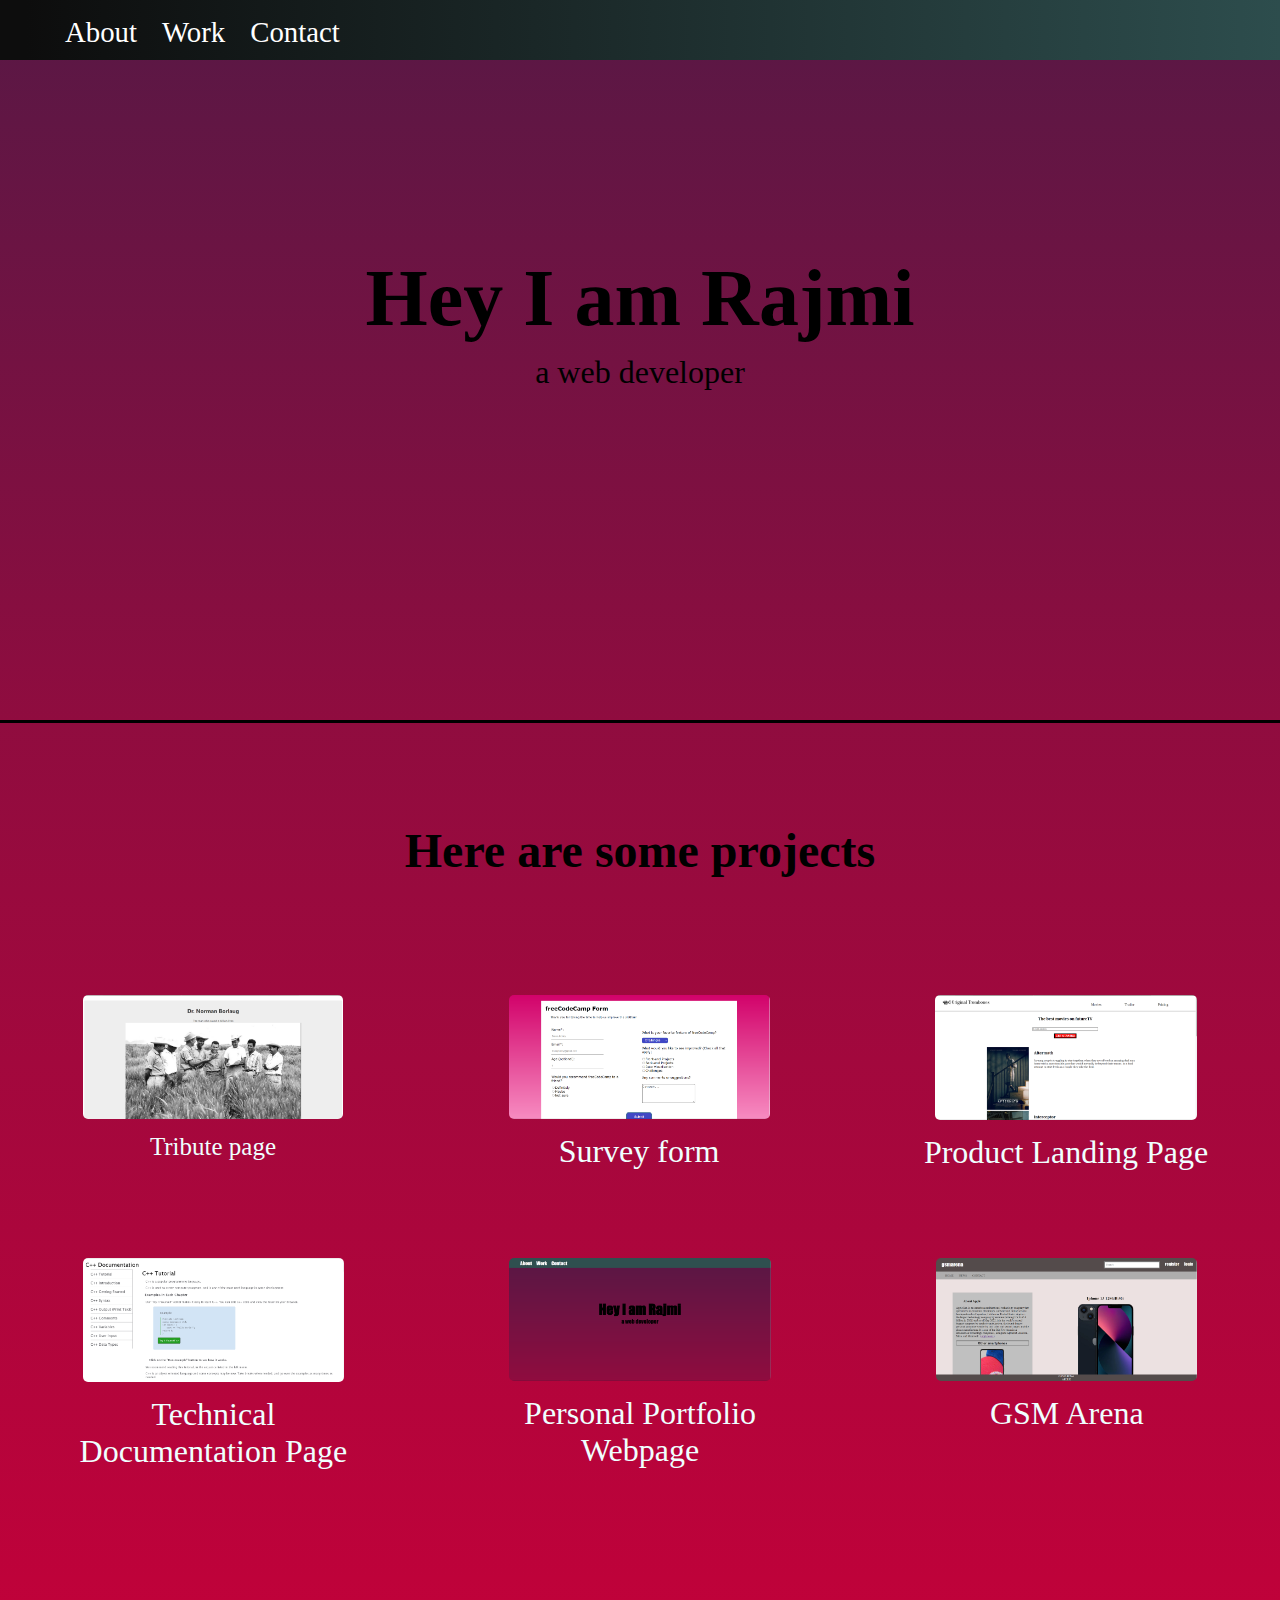
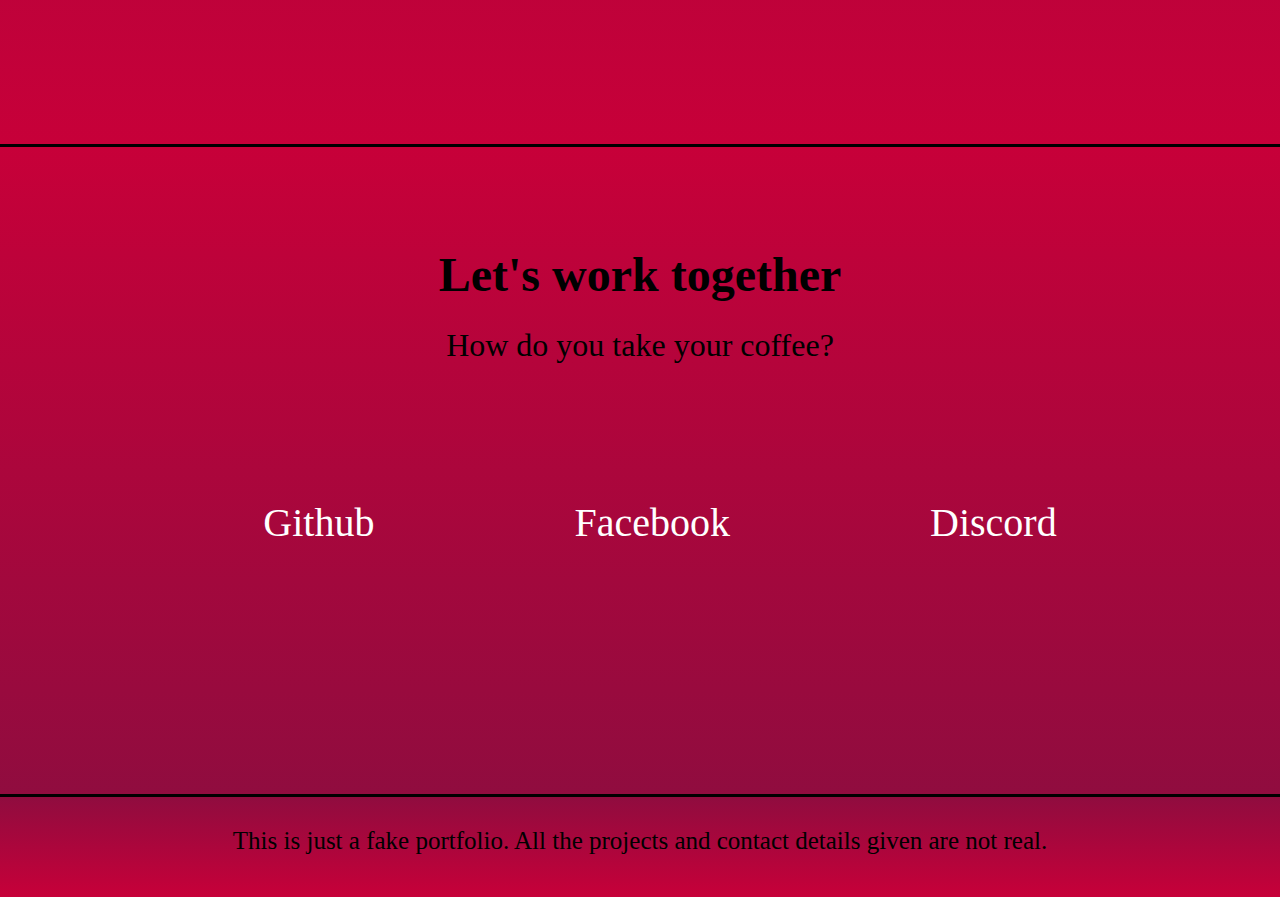
<file: index.html>
<!DOCTYPE html>
<html>
    <head>

        <link rel="stylesheet" href="styles.css">
        
    </head>
    <body>
        
        <nav id="navbar">
          <ul>
            <li><a href="#welcome-section">About</a></li>
            <li><a href="#projects" >Work</a></li>
            <li><a href="#profile-links" >Contact</a></li>
          </ul>
        </nav>
        <div id="welcome-section">
            <h1>Hey I am Rajmi</h1>
            <p>a web developer</p>
        </div>

        <div id="projects">
            <h2 class="project-title">Here are some projects</h2>

            <div id="project-pages">
                <a href="/nyarigyak/freecode1/tribute.html" target="_blank" id="laps">
                    <img src="ph1.png">
                    <p id="txt" class="project-tile">Tribute page</p>
                </a>

                <a href="/nyarigyak/freecode2/survey.html" target="_blank" id="laps">
                    <img src="ph2.2.png">
                    <p id="txt">Survey form</p>
                </a>
                <a href="/nyarigyak/freecode3/product.html" target="_blank" id="laps">
                    <img src="ph3.png">
                    <p id="txt">Product Landing Page</p>
                </a>
                
            </div>
            <div id="project-pages">
                <a href="/nyarigyak/freecode4/technical.html" target="_blank" id="laps">
                    <img src="ph4.png">
                    <p id="txt">Technical Documentation Page</p>
                </a>

                <a href="/nyarigyak/index.html" target="_blank" id="laps">
                    <img src="ph5.2.png">
                    <p id="txt">Personal Portfolio Webpage</p>
                </a>
                <a href="/nyarigyak/index/index.html" target="_blank" id="laps">
                    <img src="ph6.png">
                    <p id="txt">GSM Arena</p>
                </a>
                
            </div>
            
            
        </div>

        <div id="profile-links">
            <h2>Let's work together</h2>
            <p>How do you take your coffee?</p>
            
            <div class="mid">
                <ul>
                    <li>
                        <a href="https://github.com/" id="profile-link" target="_blank"><p id="hov">Github</p></a>
                       
                    </li>
                    <li>
                        <a href="https://www.facebook.com/" id="profile-link" target="_blank"><p id="hov">Facebook</p></a>
                    </li>
                    <li>
                        <a href="https://discord.com/" id="profile-link" target="_blank"><p id="hov">Discord</p></a>
                    </li>
                </ul>
            </div>
           
        </div>
        <footer id="footer"> <p id="foo">  This is just a fake portfolio. All the projects and contact details given are not real.</p>
        </footer>
        
    </body>

</html>
</file>
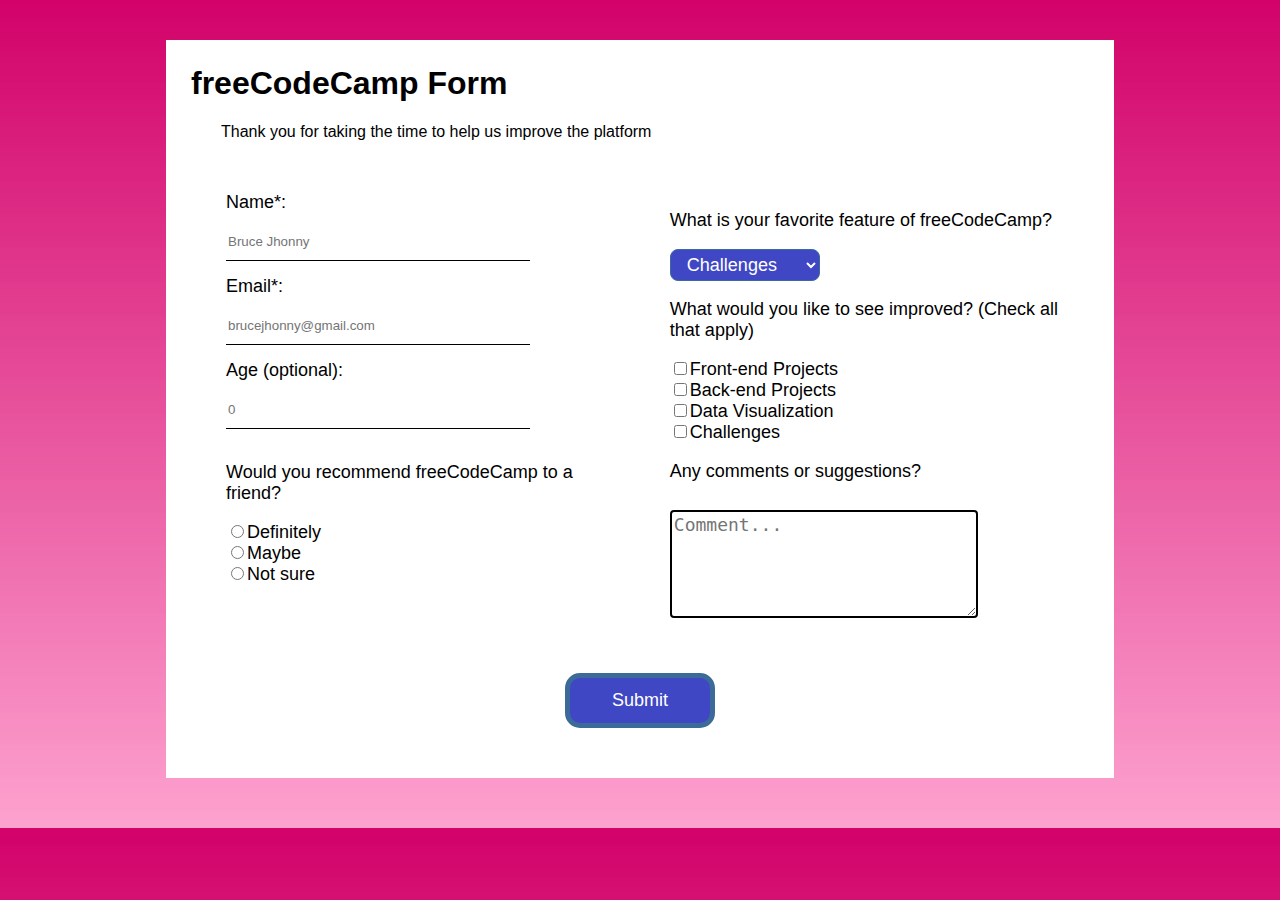
<file: freecode2/survey.html>
<!DOCTYPE html>
<html>
    <head>

        <link rel="stylesheet" href="survey.css">
    </head>

    <body>
        <main>
            
            <form id="survey-form">
                
                <h1 id="title">freeCodeCamp Form</h1>
                <p id="description">Thank you for taking the time to help us improve the platform</p>
                <div id="display">
                <div id="form-display">
                <label id="name-label">Name*:</label> <br>
                <input type="text" id="name" required placeholder="Bruce Jhonny"> <br>
                <label id="email-label">Email*:</label> <br>
                <input type="email" id="email" required placeholder="brucejhonny@gmail.com"> <br>
                <label id="number-label" >Age (optional):</label> <br>
                <input type="number" id="number" min="10" max="99" placeholder="0">
                <p>Would you recommend freeCodeCamp to a friend?</p>
                <input type="radio" value="definitely" name="names">Definitely<br>
                <input type="radio" value="maybe" name="names">Maybe<br>
                <input type="radio" value="notsure" name="names">Not sure<br>
                </div>
                <div id="form-display">
                <p>What is your favorite feature of freeCodeCamp?</p>
                <select id="dropdown">
                    <option value="challenges">Challenges</option>
                    <option value="projects">Projects</option>
                    <option value="community">Community</option>
                    <option value="opensource">Open Source</option>
                </select>
              
                
                    <p>What would you like to see improved? (Check all that apply)</p>
                    <input type="checkbox" value="frontend">Front-end Projects<br>
                    <input type="checkbox" value="backend">Back-end Projects<br>
                    <input type="checkbox" value="datav">Data Visualization<br>
                    <input type="checkbox" value="challenges">Challenges<br>
                    <p>Any comments or suggestions?</p>
                    <textarea placeholder="Comment..." id="textarea"></textarea><br>
                </div>
                </div>
                <div id="butt">
                    <button id="submit">Submit</button>
                </div>
            </form>

        </main>
    </body>

</html>
</file>
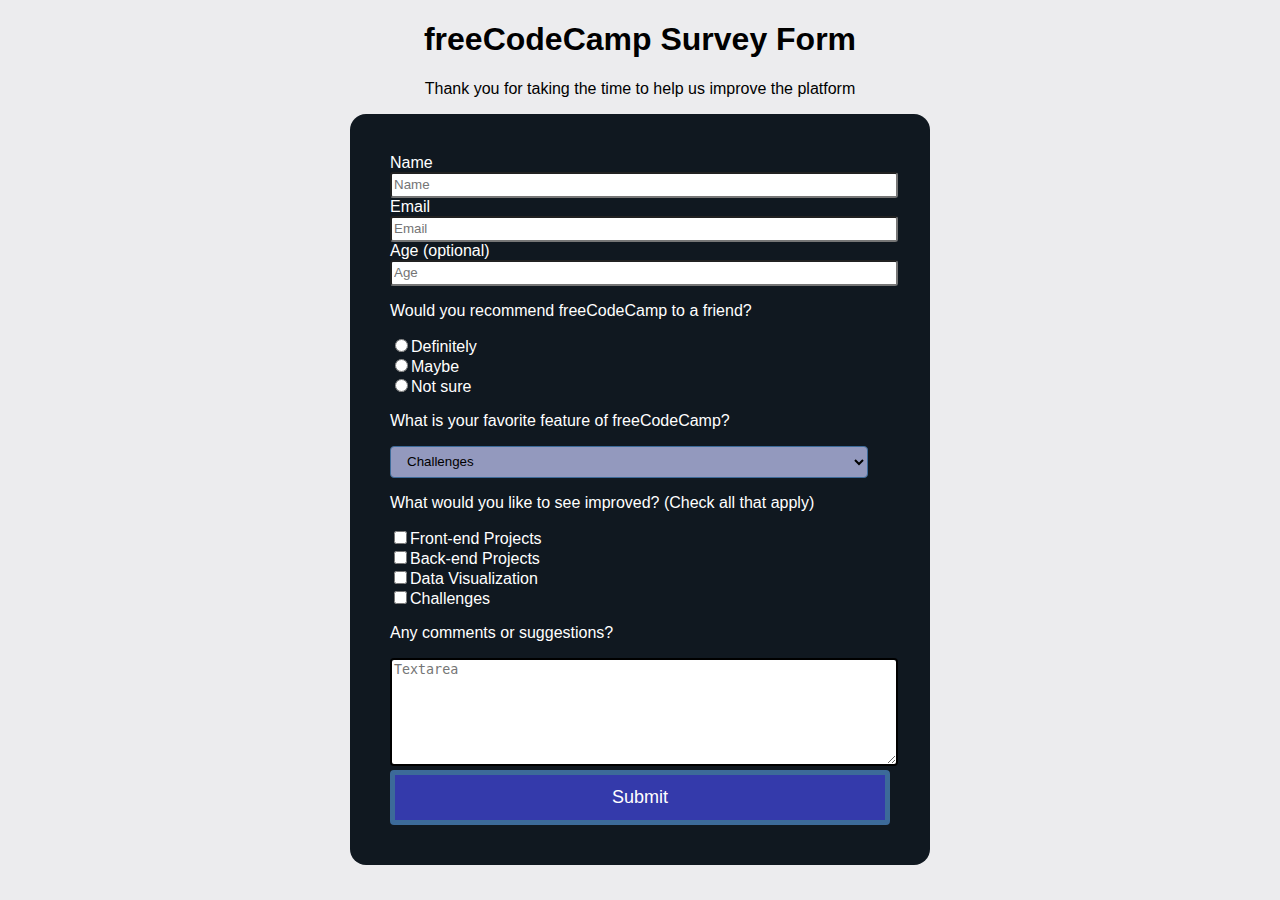
<file: freecode2_1/survey.html>
<!DOCTYPE html>
<html>
    <head>

        <link rel="stylesheet" href="survey.css">
    </head>

    <body>
            <main>
                
        <h1 id="title">freeCodeCamp Survey Form</h1>

        <p id="description">Thank you for taking the time to help us improve the platform</p>
        
        <form id="survey-form">
            <label id="name-label">Name</label><br>
            <input type="text" id="name" required placeholder="Name"> <br>
            <label id="email-label">Email</label><br>
            <input type="email" id="email" required placeholder="Email"><br>
            <label id="number-label">Age (optional)</label><br>
            <input type="number" id="number" min="10" max="99" placeholder="Age"><br>
            <p>Would you recommend freeCodeCamp to a friend?</p>
            <input type="radio" value="definitely" name="names">Definitely<br>
            <input type="radio" value="maybe" name="names">Maybe<br>
            <input type="radio" value="notsure" name="names">Not sure<br>
            <p>What is your favorite feature of freeCodeCamp?</p>
            <select id="dropdown">
                <option value="challenges">Challenges</option>
                 <option value="projects">Projects</option>
                <option value="community">Community</option>
                <option value="opensource">Open Source</option>
            </select>
            <p>What would you like to see improved? (Check all that apply)</p>
            <input type="checkbox" value="frontend">Front-end Projects<br>
            <input type="checkbox" value="backend">Back-end Projects<br>
            <input type="checkbox" value="datav">Data Visualization<br>
            <input type="checkbox" value="challenges">Challenges<br>
            <p>Any comments or suggestions?</p>
            <textarea placeholder="Textarea" id="textarea"></textarea><br>
            <button id="submit">Submit</button>
        </form>

        </main>
    </body>

</html>
</file>
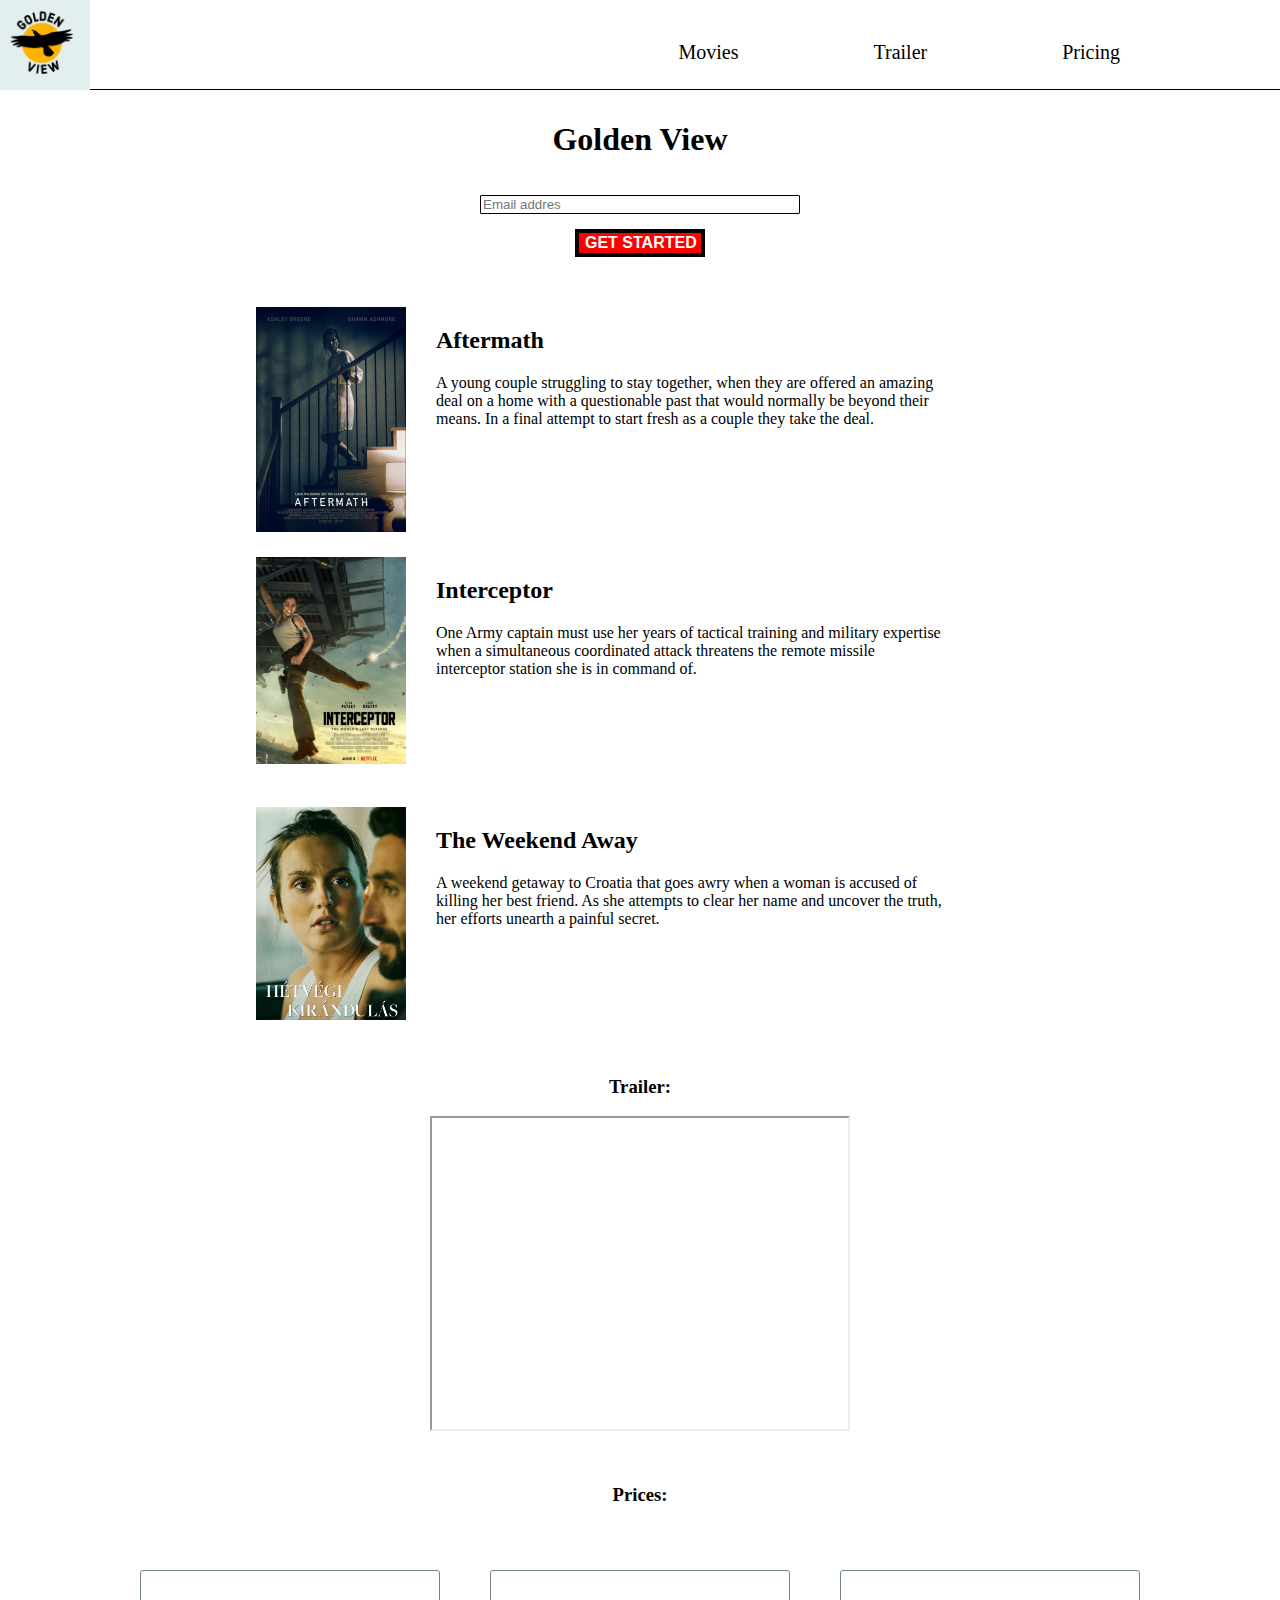
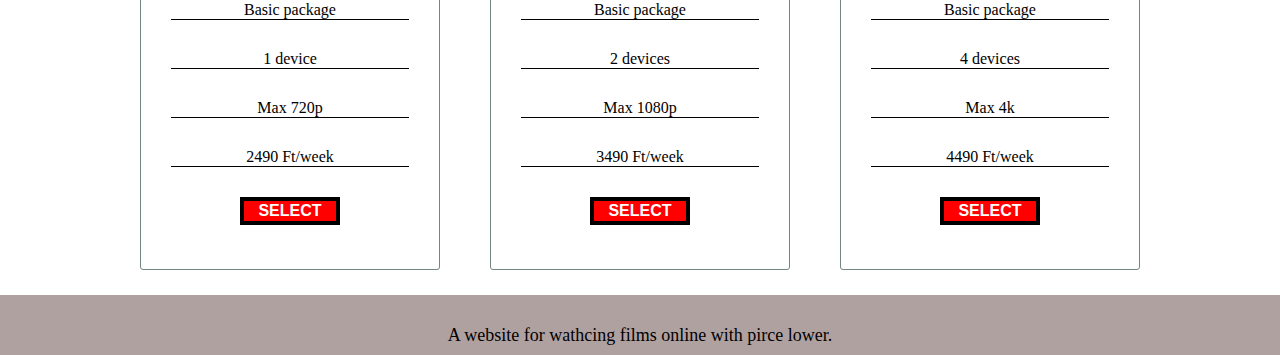
<file: freecode3/product.html>
<!DOCTYPE html>
<html>
    <head>

        <link rel="stylesheet" href="product.css">
    </head>

    <body>
        <header id="header">
            <div>
                <img src="media_127a4cd0c28c2753638768caf8967503d38d01e4c.jpg" id="header-img">
            </div>
            <nav id="nav-bar">
                
                <ul>
                    <li><a href="#form"  class="nav-link">Movies</a></li>
                    <li ><a href="#video" class="nav-link">Trailer</a></li>
                    <li > <a href="#price"class="nav-link">Pricing</a></li>
                </ul>
            </nav>
        </header>
        <section id="h">
        <h1>Golden View</h1>
        <form id="form" action="https://www.freecodecamp.com/email-submit">
            <input type="email" placeholder="Email addres" name="email" id="email" required >
            <input type="submit" value="GET STARTED" class="submit" id="submit">
        </form>
    </section>
    <div id="mains">
        <div id="film">
            <div> 
                <img src="afterman.jpg" id="film-photo">
            </div>
            <div id="description">
                <h2>Aftermath</h2>
                A young couple struggling to stay together, when they are offered an amazing deal on
                 a home with a questionable past that would normally be beyond their means. In a final 
                 attempt to start fresh as a couple they take the deal.
            </div>
        </div>

        <div id="film">
            <div> 
                <img src="interceptor.jpg" id="film-photo">
            </div>
            <div id="description">
                <h2>Interceptor</h2>
                One Army captain must use her years of tactical training and military expertise when a 
                simultaneous coordinated attack threatens the remote missile interceptor station she is 
                in command of.
            </div>
        </div>

        <div id="film">
            <div> 
                <img src="the-weekend-away.jpg" id="film-photo">
            </div>
            <div id="description">
                <h2>The Weekend Away</h2>
                A weekend getaway to Croatia that goes awry when a woman is accused of killing her best 
                friend. As she attempts to clear her name and uncover the truth, her efforts unearth a 
                painful secret.
            </div>
        </div>
        <section id="h"><h3 style="top:-100px">Trailer:</h3></section>
        <div id="vid">
            <iframe width="420" height="315" id="video"
            src="https://www.youtube.com/embed/TnkdoEZhTbc" class="yt">
            </iframe>
        </div>
    
    </div>
    <section id="h"><h3>Prices:</h3></section>
    <div id="price">
        <div id="prices">
            <p>Basic package</p>
            <p>1 device</p>
            <p>Max 720p</p>
            <p>2490 Ft/week</p>
            <button>SELECT</button>
        </div>
        <div id="prices">
            <p>Basic package</p>
            <p>2 devices</p>
            <p>Max 1080p</p>
            <p>3490 Ft/week</p>
            <button>SELECT</button>
        </div>
        <div id="prices">
            <p>Basic package</p>
            <p>4 devices</p>
            <p>Max 4k</p>
            <p>4490 Ft/week</p>
            <button>SELECT</button>
        </div>
    </div>
    <div id="foter">
        <footer id="footer">
           A website for wathcing films online with pirce lower.
        </footer>
    </div>
    </body>

</html>
</file>
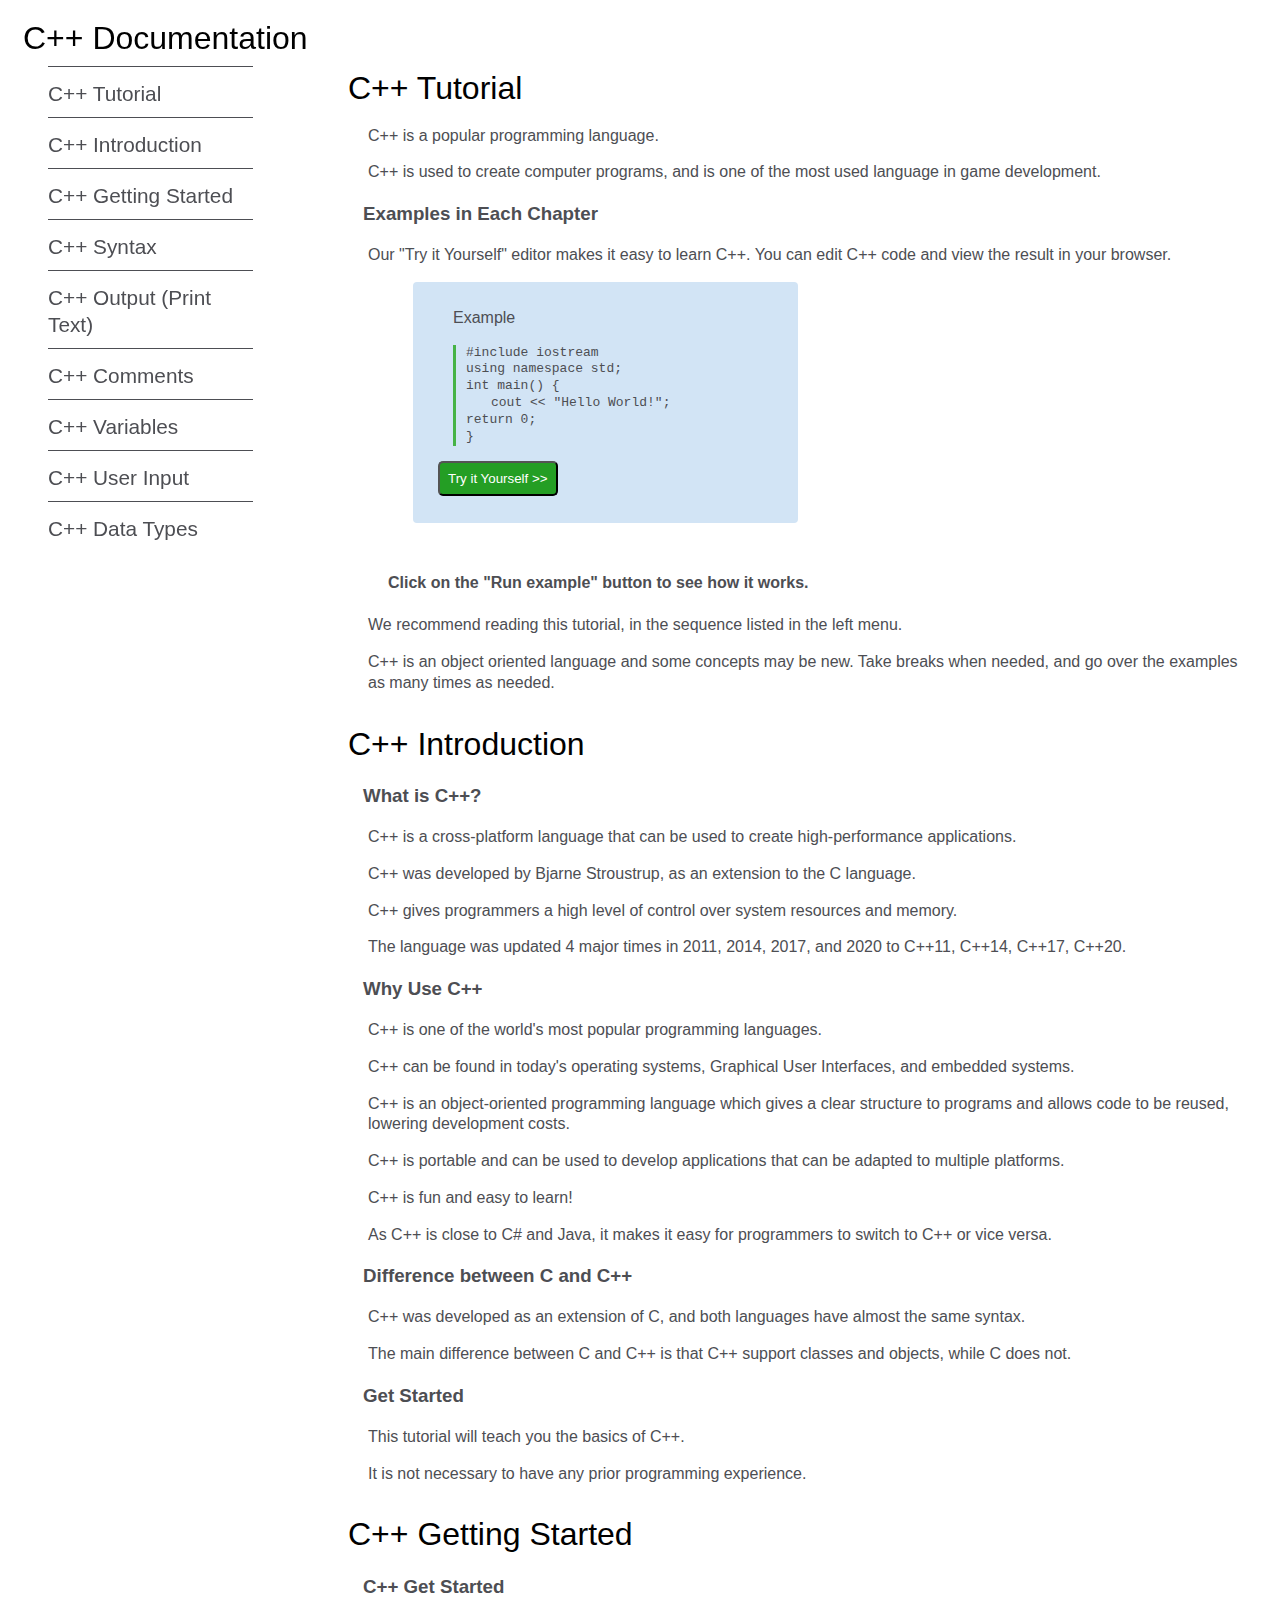
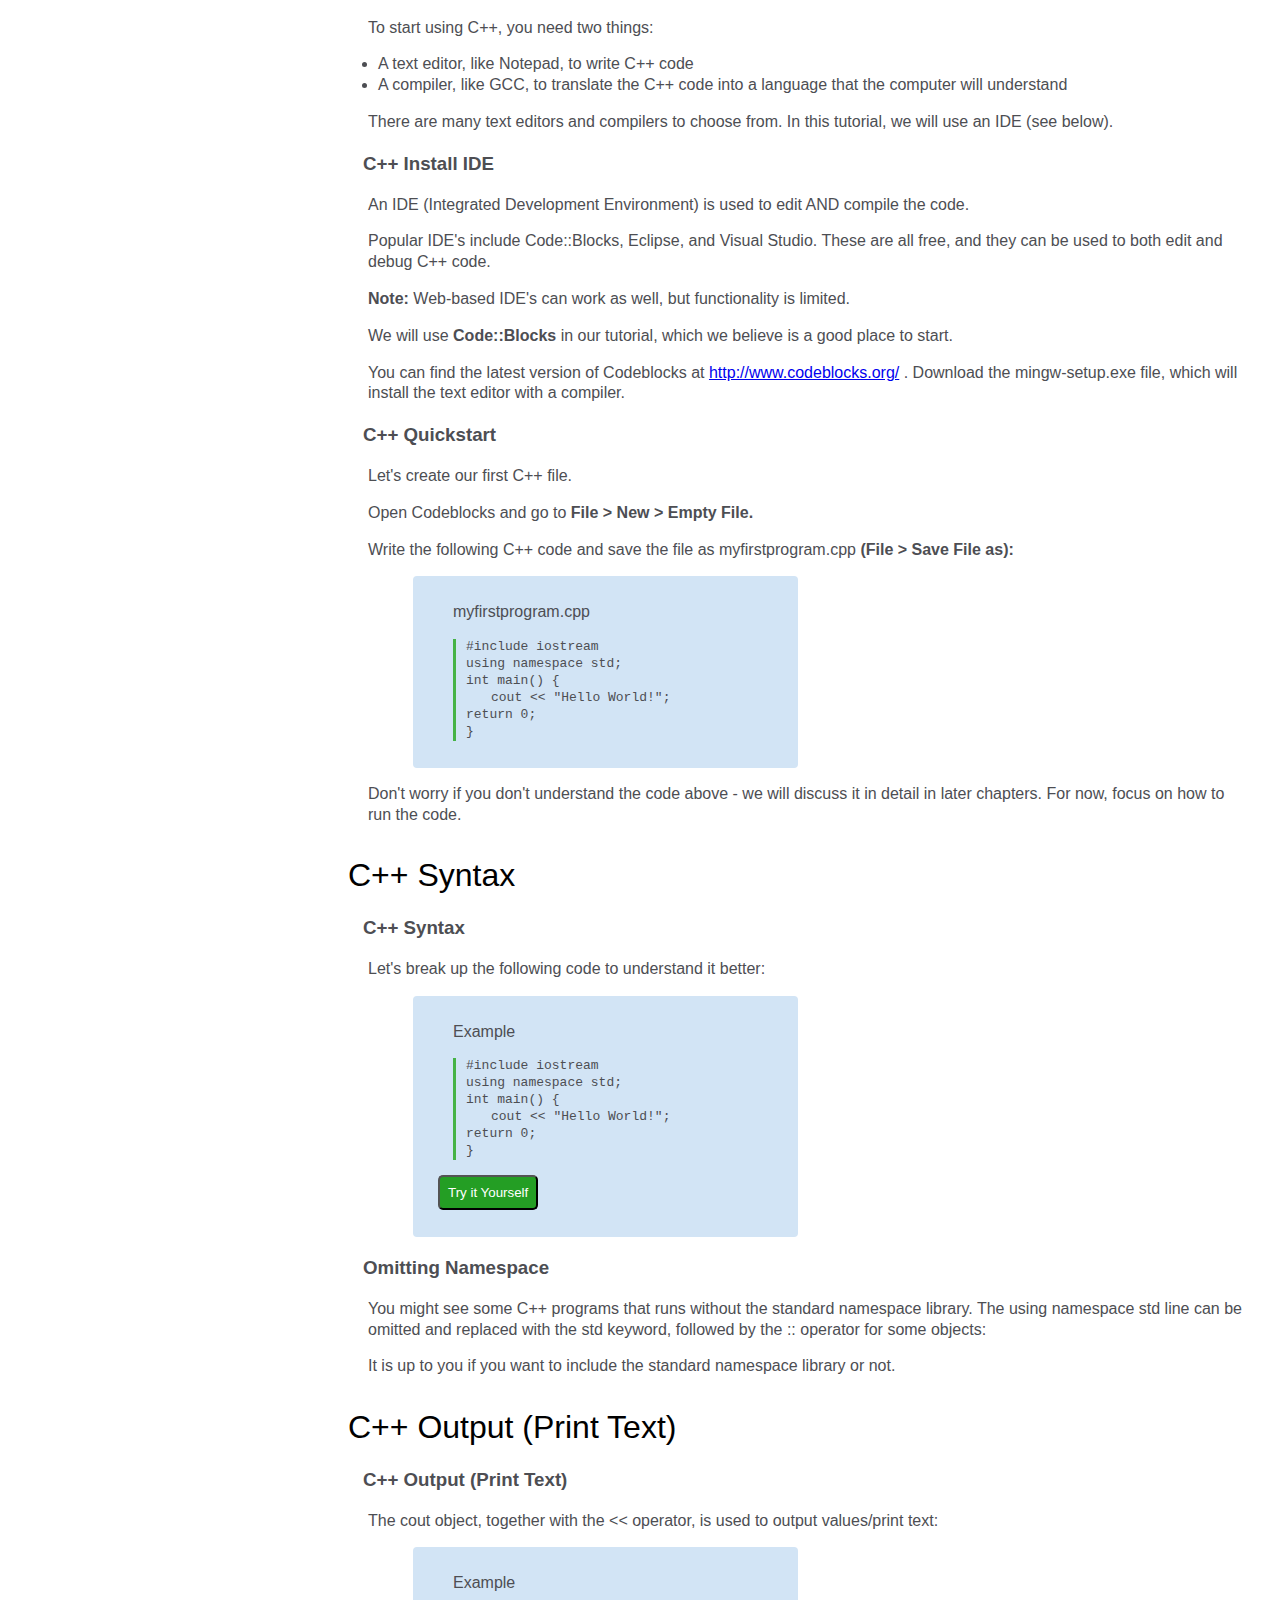
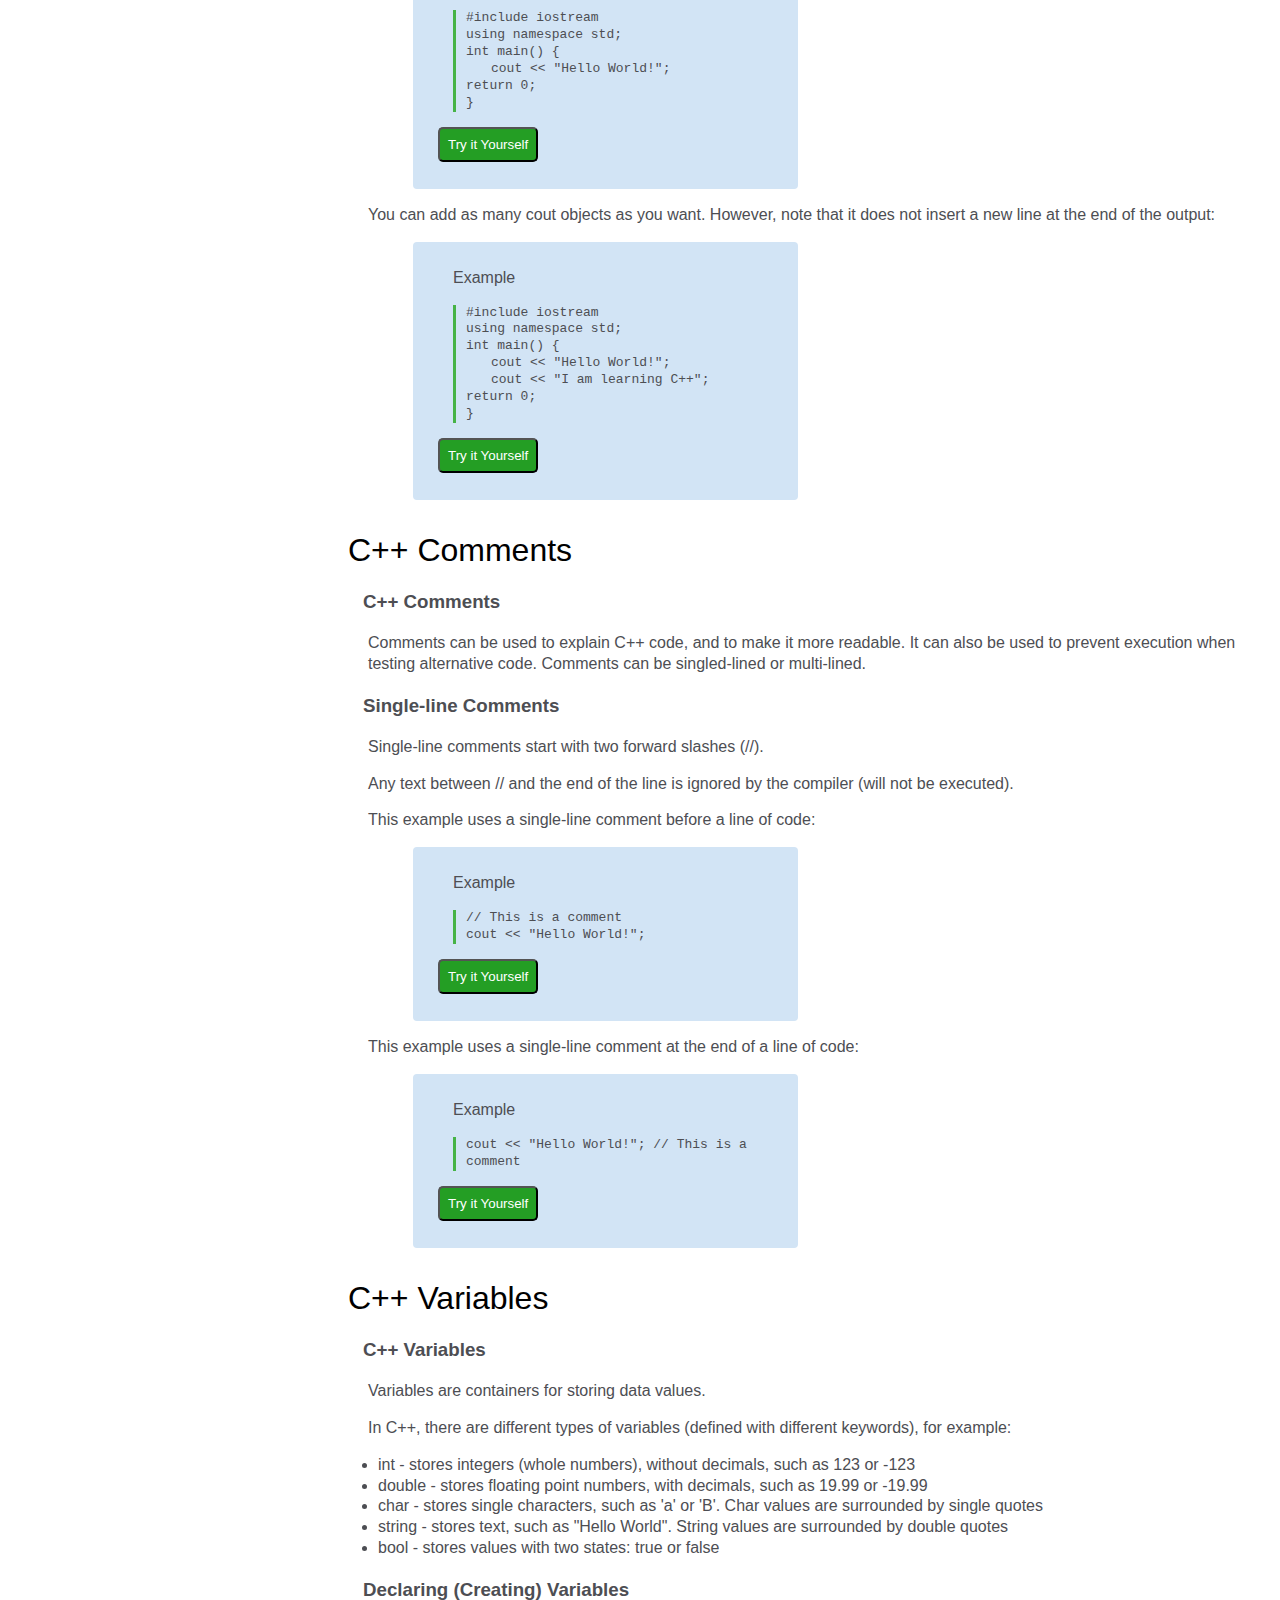
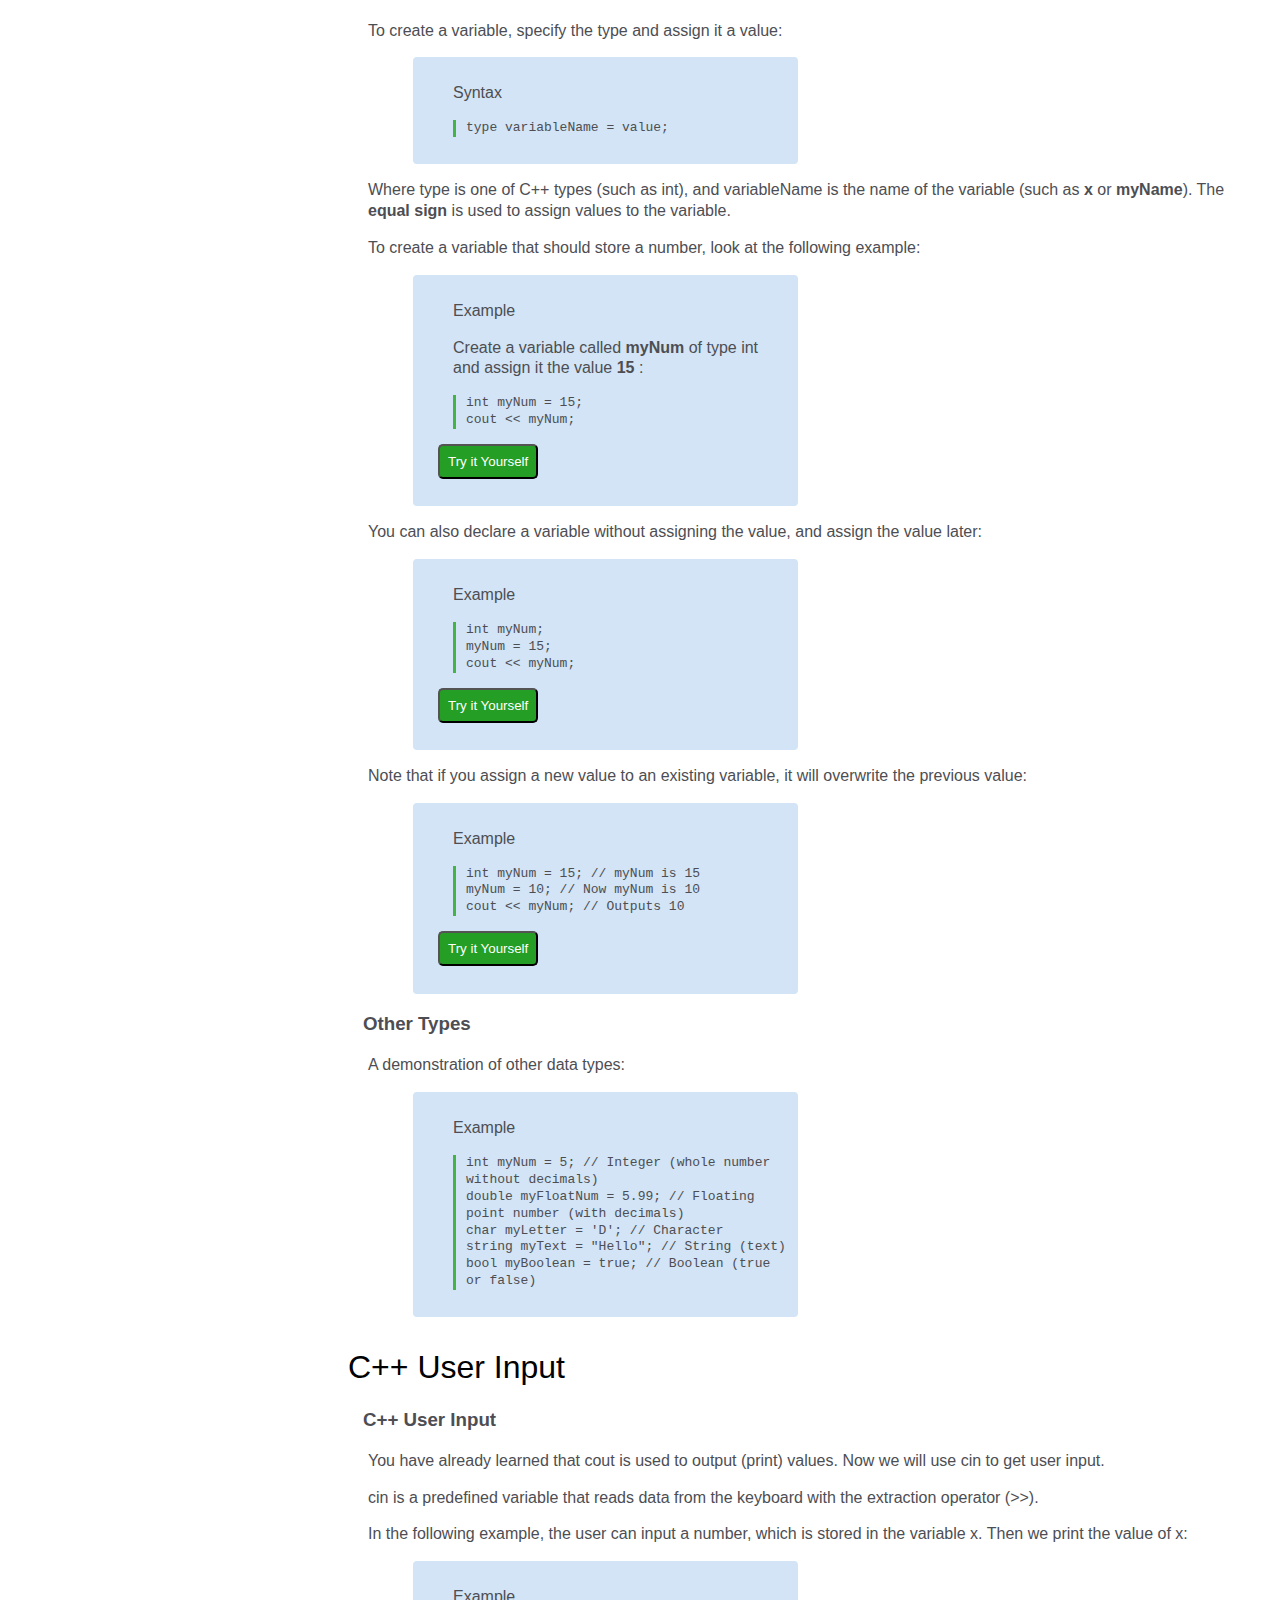
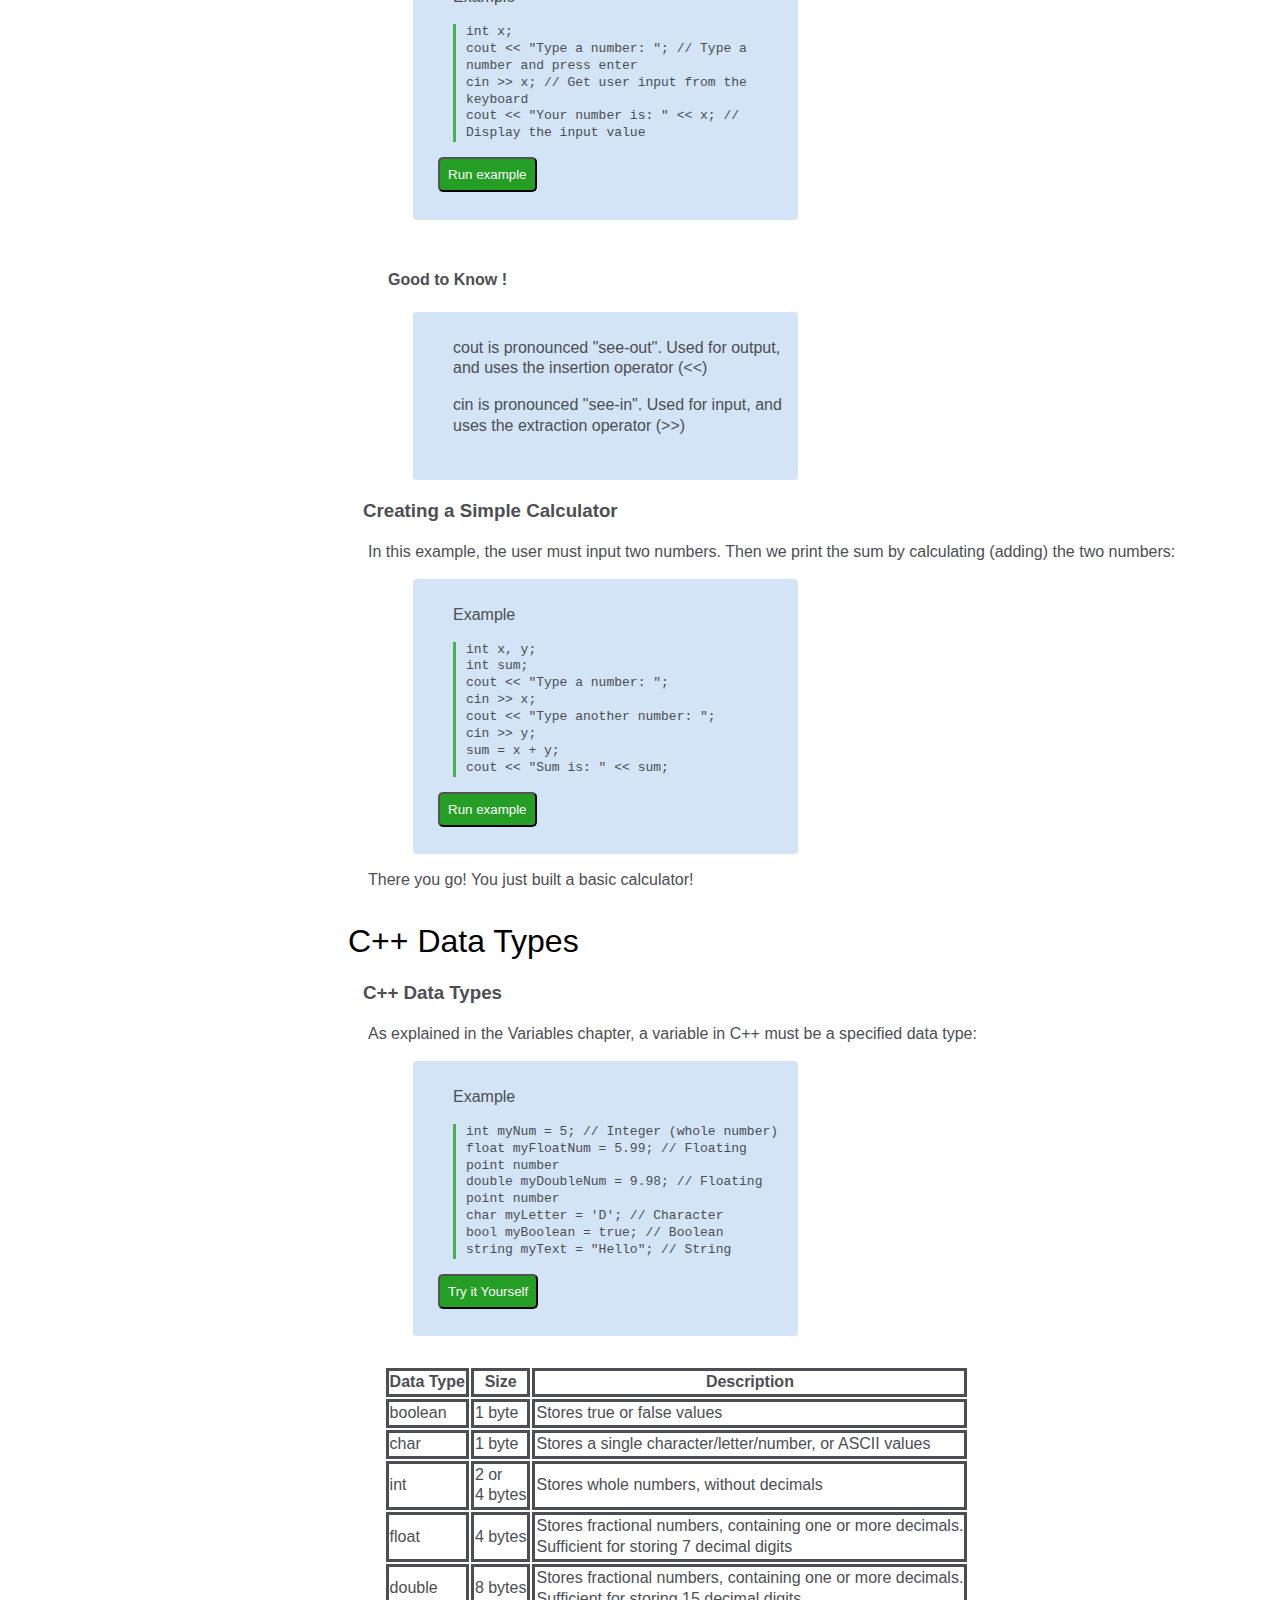
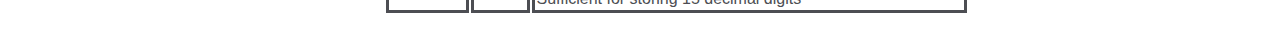
<file: freecode4/technical.html>
<!DOCTYPE html>
<html>
    <head>

        <link rel="stylesheet" href="technical.css">
    </head>
    <body>
        
        <nav id="navbar">
            <header >
                C++ Documentation
            </header>
            <ul>
                <li><a href="#C++_Tutorial" class="nav-link">C++ Tutorial</a></li>
                <li><a href="#C++_Introduction" class="nav-link">C++ Introduction</a></li>
                <li><a href="#C++_Getting_Started" class="nav-link">C++ Getting Started</a></li>
                <li><a href="#C++_Syntax" class="nav-link">C++ Syntax</a></li>
                <li><a href="#C++_Output_(Print_Text)" class="nav-link">C++ Output (Print Text)</a></li>
                <li><a href="#C++_Comments" class="nav-link">C++ Comments</a></li>
                <li><a href="#C++_Variables" class="nav-link">C++ Variables</a></li>
                <li><a href="#C++_User_Input" class="nav-link">C++ User Input</a></li>
                <li><a href="#C++_Data_Types" class="nav-link">C++ Data Types</a></li>
            </ul>
        </nav>
        <main id="main-doc">
            <section class="main-section" id="C++_Tutorial">
                <header>C++ Tutorial</header>
                <p>
                    C++ is a popular programming language.
                </p>
                <p>
                    C++ is used to create computer programs, and is one of the most used language in game development.
                </p>
                <h3>
                    Examples in Each Chapter
                </h3>
                <p>
                    Our "Try it Yourself" editor makes it easy to learn C++. You can edit C++ code and view the result in your browser.
                </p>
                <div>
                <p>
                    Example
                </p>
                
                    <code>
                        #include iostream <br>
                            using namespace std; <br>
                           int main() {  <br>
                            <span>cout << "Hello World!";</span> <br>
                              return 0;<br>
                            }
                    </code>
                    <button>
                        Try it Yourself >>
                    </button>
               
            </div>
                <h4>
                    Click on the "Run example" button to see how it works.
                </h4>
                <p>
                    We recommend reading this tutorial, in the sequence listed in the left menu.
                </p>
                <p>
                    C++ is an object oriented language and some concepts may be new. Take breaks when needed, and go over the examples as many times as needed.
                </p>

            </section>
            <section class="main-section" id="C++_Introduction">
                <header>C++ Introduction</header>
                <h3>
                    What is C++?
                </h3>
                <p>
                    C++ is a cross-platform language that can be used to create high-performance applications.
                </p>
                <p>
                    C++ was developed by Bjarne Stroustrup, as an extension to the C language.
                </p>
                <p>
                    C++ gives programmers a high level of control over system resources and memory.
                </p>
                <p>
                    The language was updated 4 major times in 2011, 2014, 2017, and 2020 to C++11, C++14, C++17, C++20.
                </p>
                <h3>
                    Why Use C++
                </h3>
                <p>
                    C++ is one of the world's most popular programming languages.
                </p>
                <p>
                    C++ can be found in today's operating systems, Graphical User Interfaces, and embedded systems.
                </p>
                <p>
                    C++ is an object-oriented programming language which gives a clear structure to programs and allows code to be reused, lowering development costs.
                </p>
                <p>
                    C++ is portable and can be used to develop applications that can be adapted to multiple platforms.
                </p>
                <p>
                    C++ is fun and easy to learn!
                </p>
                <p>
                    As C++ is close to C# and Java, it makes it easy for programmers to switch to C++ or vice versa.
                </p>
                <h3>
                    Difference between C and C++
                </h3>
                <p>
                    C++ was developed as an extension of C, and both languages have almost the same syntax.
                </p>
                <p>
                    The main difference between C and C++ is that C++ support classes and objects, while C does not.
                </p>
                <h3>
                    Get Started
                </h3>
                <p>
                    This tutorial will teach you the basics of C++.
                </p>
                <p>
                    It is not necessary to have any prior programming experience.
                </p>
            </section>
            <section class="main-section" id="C++_Getting_Started">
                <header>C++ Getting Started</header>
                <h3>
                    C++ Get Started
                </h3>
                <p>
                    To start using C++, you need two things:
                </p>
                <ul>
                    <li>
                        A text editor, like Notepad, to write C++ code
                    </li>
                    <li>
                        A compiler, like GCC, to translate the C++ code into a language that the computer will understand
                    </li>
                </ul>
                <p>
                    There are many text editors and compilers to choose from. In this tutorial, we will use an IDE (see below).
                </p>
                <h3>
                    C++ Install IDE
                </h3>
                <p>
                    An IDE (Integrated Development Environment) is used to edit AND compile the code.
                </p>
                <p>
                    Popular IDE's include Code::Blocks, Eclipse, and Visual Studio. These are all free, and they can be used to both edit and debug C++ code.
                </p>
                <p>
                    <strong>Note:</strong> Web-based IDE's can work as well, but functionality is limited.
                </p>
                <p>
                    We will use <strong>Code::Blocks</strong>  in our tutorial, which we believe is a good place to start.
                </p>
                <p>
                    You can find the latest version of Codeblocks at
                    <a href="https://www.codeblocks.org/downloads/binaries/">http://www.codeblocks.org/</a>
                    . Download the mingw-setup.exe file, which will install the text editor with a compiler.
                </p>
                <h3>
                    C++ Quickstart
                </h3>
                <p>
                    Let's create our first C++ file.
                </p>
                <p>
                    Open Codeblocks and go to <strong>File > New > Empty File.</strong>
                </p>
                <p>
                    Write the following C++ code and save the file as myfirstprogram.cpp <strong>(File > Save File as):</strong>
                </p>
                <div>
                    <p>
                        myfirstprogram.cpp
                    </p>
                    <code>
                        #include iostream <br>
                            using namespace std; <br>
                            int main() {  <br>
                            <span> cout << "Hello World!";</span> <br>
                              return 0;<br>
                            }
                    </code>
                </div>
                <p>
                    Don't worry if you don't understand the code above - we will discuss it in detail in later chapters. For now, focus on how to run the code.
                </p>
                
            </section>
            <section class="main-section" id="C++_Syntax">
                <header>C++ Syntax</header>
                <h3>
                    C++ Syntax
                </h3>
                <p>
                    Let's break up the following code to understand it better:
                </p>
                <div>
                    <p>
                        Example 
                    </p>
                    <code>
                        #include iostream <br>
                           using namespace std;<br>
                          int main() { <br>
                             <span> cout << "Hello World!";</span> <br>
                              return 0; <br>
                            }
                    </code>
                    <button>
                        Try it Yourself
                    </button>
                </div>
                <h3>
                    Omitting Namespace
                </h3>
                <p>
                    You might see some C++ programs that runs without the standard namespace library. The using namespace std line can be omitted and replaced with the std keyword, followed by the :: operator for some objects:
                </p>
                <p>
                    It is up to you if you want to include the standard namespace library or not.
                </p>

            </section>
            <section class="main-section" id="C++_Output_(Print_Text)">
                <header>C++ Output (Print Text)</header>
                <h3>
                    C++ Output (Print Text)
                </h3>
                <p>
                    The cout object, together with the << operator, is used to output values/print text:
                </p>
                <div>
                    <p>
                        Example
                    </p>
                    <code>
                        #include iostream <br>
                            using namespace std; <br>
                            int main() { <br>
                             <span>cout << "Hello World!";</span>  <br>
                              return 0; <br>
                            }<br>
                    </code>
                    <button>
                        Try it Yourself
                    </button>
                </div>
                <p>
                    You can add as many cout objects as you want. However, note that it does not insert a new line at the end of the output:
                </p>
                <div>
                    <p>
                        Example
                    </p>
                    <code>
                        #include iostream <br>
                            using namespace std; <br>
                            
                            int main() { <br>
                              <span>cout << "Hello World!";</span> <br>
                              <span> cout << "I am learning C++";</span> <br>
                              return 0; <br>
                            } <br>
                    </code>
                    <button>
                        Try it Yourself
                    </button>
                </div>
            </section>
            <section class="main-section" id="C++_Comments">
                <header>C++ Comments</header>
                <h3>
                    C++ Comments
                </h3>
                <p>
                    Comments can be used to explain C++ code, and to make it more readable. It can also be used to prevent execution when testing alternative code. Comments can be singled-lined or multi-lined.
                </p>
                <h3>
                    Single-line Comments
                </h3>
                <p>
                    Single-line comments start with two forward slashes (//).
                </p>
                <p>
                    Any text between // and the end of the line is ignored by the compiler (will not be executed).
                </p>
                <p>
                    This example uses a single-line comment before a line of code:
                </p>
                <div>
                    <p>
                        Example
                    </p>
                    <code>
                        // This is a comment <br>
                        cout << "Hello World!"; <br>
                    </code>
                    <button>
                        Try it Yourself
                    </button>
                </div>
                <p>
                    This example uses a single-line comment at the end of a line of code:
                </p>
                <div>
                    <p>
                        Example
                    </p>
                    <code>
                        cout << "Hello World!"; // This is a comment <br>
                    </code>
                    <button>
                        Try it Yourself
                    </button>
                </div>
            </section>
            <section class="main-section" id="C++_Variables">
                <header>C++ Variables</header>
                <h3>
                    C++ Variables
                </h3>
                <p>
                    Variables are containers for storing data values.
                </p>
                <p>
                    In C++, there are different types of variables (defined with different keywords), for example:
                </p>
                <ul>
                    <li>
                        int - stores integers (whole numbers), without decimals, such as 123 or -123
                    </li>
                    <li>
                        double - stores floating point numbers, with decimals, such as 19.99 or -19.99
                    </li>
                    <li>
                        char - stores single characters, such as 'a' or 'B'. Char values are surrounded by single quotes
                    </li>
                    <li>
                        string - stores text, such as "Hello World". String values are surrounded by double quotes
                    </li>
                    <li>
                        bool - stores values with two states: true or false
                    </li>
                </ul>
                <h3>
                    Declaring (Creating) Variables
                </h3>
                <p>
                    To create a variable, specify the type and assign it a value:
                </p>
                <div>
                    <p>
                        Syntax
                    </p>
                    <code>
                        type variableName = value; 
                    </code>
                </div>
                <p>
                    Where type is one of C++ types (such as int), and variableName is the name of the variable (such as <strong>x</strong> or <strong>myName</strong>). The <strong>equal sign</strong> is used to assign values to the variable.
                </p>
                <p>
                    To create a variable that should store a number, look at the following example:
                </p>
                <div>
                    <p>Example</p>
                    <p>
                        Create a variable called<strong> myNum</strong>  of type int and assign it the value<strong> 15</strong> :
                    </p>
                    <code>
                        int myNum = 15; <br>
                        cout << myNum; <br>
                    </code>
                    <button>
                        Try it Yourself
                    </button>
                </div>
                <p>You can also declare a variable without assigning the value, and assign the value later:</p>
                <div>
                    <p>
                        Example
                    </p>
                    <code>
                        int myNum; <br>
                        myNum = 15; <br>
                        cout << myNum; <br>
                    </code>
                    <button>
                        Try it Yourself
                    </button>
                </div>
                <p>
                    Note that if you assign a new value to an existing variable, it will overwrite the previous value:
                </p>
                <div>
                    <p>
                        Example
                    </p>
                    <code>
                        int myNum = 15;  // myNum is 15 <br>
                        myNum = 10;  // Now myNum is 10 <br>
                        cout << myNum;  // Outputs 10   <br>
                    </code>
                    <button>
                        Try it Yourself
                    </button>
                </div>
                <h3>
                    Other Types
                </h3>
                <p>
                    A demonstration of other data types:
                </p>
                <div>
                    <p>
                        Example
                    </p>
                    <code>
                        int myNum = 5;               // Integer (whole number without decimals) <br>
                        double myFloatNum = 5.99;    // Floating point number (with decimals)   <br>
                        char myLetter = 'D';         // Character <br>
                        string myText = "Hello";     // String (text) <br>
                        bool myBoolean = true;       // Boolean (true or false) <br>
                    </code>
                </div>
            </section>
            <section class="main-section" id="C++_User_Input">
                <header>C++ User Input</header>
                <h3>
                    C++ User Input
                </h3>
                <p>
                    You have already learned that cout is used to output (print) values. Now we will use cin to get user input.
                </p>
                <p>
                    cin is a predefined variable that reads data from the keyboard with the extraction operator (>>).
                </p>
                <p>
                    In the following example, the user can input a number, which is stored in the variable x. Then we print the value of x:
                </p>
                <div>
                    <p>
                        Example
                    </p>
                    <code>
                        int x; <br>
                        cout << "Type a number: "; // Type a number and press enter <br>
                        cin >> x; // Get user input from the keyboard <br>
                        cout << "Your number is: " << x; // Display the input value <br>
                    </code>
                    <button>
                        Run example
                    </button>
                </div>
                <h4>
                    Good to Know !
                </h4>
                <div>
                    
                    <p>
                        cout is pronounced "see-out". Used for output, and uses the insertion operator (<<)
                    </p>
                    <p>
                        cin is pronounced "see-in". Used for input, and uses the extraction operator (>>)
                    </p>
                </div>
                <h3>
                    Creating a Simple Calculator
                </h3>
                <p>
                    In this example, the user must input two numbers. Then we print the sum by calculating (adding) the two numbers:
                </p>
                <div>
                    <p>
                        Example
                    </p>
                    <code>
                        int x, y; <br>
                        int sum; <br>
                        cout << "Type a number: "; <br>
                        cin >> x; <br>
                        cout << "Type another number: "; <br>
                        cin >> y; <br>
                        sum = x + y; <br>
                        cout << "Sum is: " << sum; <br>
                    </code>
                    <button>
                        Run example
                    </button>
                </div>
                <p>
                    There you go! You just built a basic calculator!
                </p>
            </section>
            <section class="main-section" id="C++_Data_Types">
                <header>C++ Data Types</header>
                <h3>
                    C++ Data Types
                </h3>
                <p>
                    As explained in the Variables chapter, a variable in C++ must be a specified data type:
                </p>
                <div>
                    <p>
                        Example
                    </p>
                    <code>
                        int myNum = 5;               // Integer (whole number) <br>
                        float myFloatNum = 5.99;     // Floating point number <br>
                        double myDoubleNum = 9.98;   // Floating point number <br>
                        char myLetter = 'D';         // Character <br>
                        bool myBoolean = true;       // Boolean <br>
                        string myText = "Hello";     // String <br>
                    </code>
                    <button>
                        Try it Yourself
                    </button>
                </div>
                <table>
                    <tr>
                        <th>Data Type</th>
                        <th>Size</th>
                        <th>Description</th>
                    </tr>
                    <tr>
                        <td>boolean</td>
                        <td>1 byte</td>
                        <td>Stores true or false values</td>
                    </tr>
                    <tr>
                        <td>char</td>
                        <td>1 byte</td>
                        <td>Stores a single character/letter/number, or ASCII values</td>
                    </tr>
                    <tr>
                        <td>int</td>
                        <td>2 or<br> 4 bytes</td>
                        <td>Stores whole numbers, without decimals</td>
                    </tr>
                    <tr>
                        <td>float</td>
                        <td>4 bytes</td>
                        <td>Stores fractional numbers, containing one or more decimals.<br> Sufficient for storing 7 decimal digits</td>
                    </tr>
                    <tr>
                        <td>double</td>
                        <td>8 bytes</td>
                        <td>Stores fractional numbers, containing one or more decimals.<br> Sufficient for storing 15 decimal digits</td>
                    </tr>
                </table>
            </section>
        </main>
    </body>

</html>
</file>
<file: styles.css>
body{
    font-family: fantasy;
}
#navbar{
   
    position: fixed;
    background-color: rgb(15, 16, 16);

    background: linear-gradient(90deg, rgba(13,13,13,1) 2%,  rgba(45,77,77,1) 100%);
    width: 100%;
    top: 0%;
    left: 0%;
    height: 60px;
    z-index: 1;
}
#navbar a{
    text-decoration: none;
    color: white;
    display: block;
    margin-left: 25px;
    font-size:1.8em;
}
#navbar a:hover{
    color: cadetblue;
}
#navbar ul{
    list-style-type: none;
    
}
#navbar li{
    float: left;
}
#welcome-section{
    width: 100%;
    height: 720px;
    left: 0;
    background-color: #581845;
    background: linear-gradient(0deg, #900C3F 0%, #581845 100%);
    border-top: solid 3px;
    position: absolute;
    top:0%;
}
#projects{
    top:720px;
    width: 100%;
    height: 1024px;
    left: 0;
    background-color: #900C3F;
    background: linear-gradient(0deg, #C70039 0%, #900C3F 100%);
    border-top: solid 3px;
    position: absolute; 
    justify-content: center;
    
}
#profile-links{

    width: 100%;
    height: 650px;
    left: 0;
    background-color: #C70039;
    background: linear-gradient(0deg, #900C3F 0%, #C70039 100%);
    position: absolute;
    top:1744px;
    border-top: solid 3px;
}
h1,h2,p{
    text-align: center;
    margin-top: 250px;
    font-size: 5em;
    height: 10%;
   
}
h2{
    text-align: center;
    font-size: 3em;
    margin-top: 100px;
}
p{
    font-size: 2em;
    margin-top: -25px;
}

#profile-links a {
    text-decoration: none;
    color: white;
    display: block;
    margin-left: 1em;
    align-items: center;
    text-align: center;
    margin: 0px 0px 0px 0px;
    padding: 100px;
}

#profile-links ul{
    list-style-type: none;
    display: flex;
    flex-direction: row;
    justify-content: center;
    margin: 0px;
}



#hov{
    font-size: 40px;
}
#hov:hover{
    transform: scale(1.3);
    
}
img{
   
    width: 80%;
    margin-top: 20px;
    border-radius: 5px;
    
   
}
#footer{
    position: absolute;
    top: 2394px;
    width: 100%;
    left:0%;
    height: 100px;
    background-color: #900C3F;
    background: linear-gradient(0deg, #C70039 0%, #900C3F 100%);
    display: flex;
    justify-content: center;
    border-top: solid 3px;
    border-color: rgb(0, 0, 0);
   
}
#foo{
    top: 15px;
    margin-top: 30px;
    font-size: 25px;
}
#project-pages{
    display: flex;
    flex-direction: row;
}
#laps{
    text-align: center;
    text-decoration: none;
    
    margin: 10px 50px 25px 50px;
    border-radius: 6px;
}
#txt{
    margin-top: 10px;
    text-align:center;
    color:azure;
}
#laps:hover {
    transform:scale(1.2);
  }

#laps {
    transition:transform 0.4s ease;
  }
#cont:hover{
    background-color:aqua;

}
@media (max-width: 900px) {
    img {
      display: none;
    }
    #project-pages{
        flex-direction: column;
        width: 100%;
        
    }
    #laps:hover{
       
        transform:scale(1.1);
    }
    
  }
  .project-tile{
    font-size: 25px;
  }
  #profile-links a:hover{
    color: bisque;
  }
  @media  (max-width:1050px) {
    #profile-links ul{
        flex-direction: column;
    }
    #profile-links a{
        padding: 20px;
    }
    
  }
</file>
<file: freecode2/survey.css>
html{
  
  background: linear-gradient(0deg, rgba(253, 152, 202, 0.9) 0%, rgb(210, 2, 106) 100%);
    
    margin: auto;
    font-family: Verdana, Geneva, Tahoma, sans-serif;
   
}
form {
    background-color: #ffffff;
    border-radius: 0rem;
    width: 75%;
    margin: auto; 
    margin-top: 40px;
    margin-bottom: 50px;
  }
  #form-display{
   padding: 35px;
   font-size: 18px;
   margin-left: 25px;
  }
  #display{
    display: flex;
    flex-direction: row;
  }

  #dropdown {
    display: block; 
    width: 150px;
    height: 2rem;
    padding: 0.25rem 0.75rem;
    background-color: rgb(64, 71, 197);
    border: 1px solid #3c6a99;
    border-radius: 8px;
    font-size: 18px;
    color: white;
  }
  

  button {
    width: 150px;
    padding: 0.75rem;
    background: rgb(64, 71, 197);
    color: white;
    border: solid 5px;
    border-radius: 15px;
    border-color: #3c6a99;
    cursor: pointer;
    font-size: 18px;
    margin-bottom: 50px;
  }
  #name, #email, #number{
    height: 35px;
    width: 300px;
    border: 0px;
    border-bottom: solid 1px;
    margin: 10px 0px 15px 0px;
  }
  
  #textarea{
    width: 300px;
    height: 100px;
    border-radius: 4px;
    border: 2px solid;
    margin: 10px 0px 15px 0px;
    font-size: 18px;
  }
  #title, #description{
    text-align: left;
    margin-left: 55px;
  }
  button:hover{
    background-color: #3c6a99;
  }

#butt{
  width: 100%;
  text-align: center;
 
}
#title{
  padding-top: 25px;
  margin-left: 25px;
}

@media only screen and (max-width: 1050px) {
  #display{
   
 
    flex-direction: column;
    text-align: center;
    
  }
  #dropdown{
    align-items: center;
    justify-content: center;
    text-align: center;
    width: 100%;
  }
  #name, #email, #number{
    width: 200px;
  }
  #textarea{
    width: 200px;

}}
</file>
<file: freecode2_1/survey.css>
body{
    background-color: rgb(236, 236, 238) ;
    width: 50%;
    margin: auto;
    font-family: Verdana, Geneva, Tahoma, sans-serif;
   
}
form {
    background-color: #101820FF;
    padding: 2.5rem 2.5rem;
    border-radius: 1rem;
    width: 500px;
    margin: auto; 
    color: white;
  }

  #dropdown {
    display: block; 
    width: 95.5%;
    height: 2rem;
    padding: 0.25rem 0.75rem;
    background-color: rgb(147, 153, 190);
    border: 1px solid #3c6a99;
    border-radius: 0.25rem;
  }
  

  button {
    width: 100%;
    padding: 0.75rem;
    background: rgb(52, 58, 171);
    color: white;
    border: solid 5px;
    border-radius: 4px;
    border-color: #3c6a99;
    cursor: pointer;
    font-size: 18px;
  }
  #name, #email, #number{
    height: 20px;
    width: 100%;
    border-radius: 3px;
  }
  
  #textarea{
    width: 100%;
    height: 100px;
    border-radius: 4px;
    border: 2px solid;
  }
  #title, #description{
    text-align: center;
  }
  button:hover{
    background-color: #3c6a99;
  }
</file>
<file: freecode3/product.css>
*{
    box-sizing: border-box;
   
}
body{ margin: 0;
    padding: 0;
    font-family: Cambria, Cochin, Georgia, Times, 'Times New Roman', serif;
}
#header-img{
    width: 95px;
    float: left;
    margin: -30px;
}
header{
    padding: 25px;
    position: fixed;
    width: 100%;
    top: 0;
    left:0;
    padding: 25px;
    background-color: white;
    z-index: 1;
    border-bottom: solid 1px;
    
}
#nav-bar{
   
   float: right; 
}
 a{
    text-decoration: none;
    color: black;
    margin-right: 135px;
    font-size: 20px;

}

li{
    list-style: none;
    float: left;
}

#h{
    text-align: center;
    position: relative;
    top: 100px;
    width: 100%;
   
}
#mains{
    position: relative;
    top:150px;
    width: 100%;
    height: 100%;
   
}
#film-photo{
    width: 150px;
    float: left;
    margin-right: 30px;
}
#film{
   /* background-color: black; */
    margin-left: 20%;
    width: 80%;
    height: 250px;
    
}
#description{
    float: left;
    text-align:start;
    width: 50%;
    
}
#vid{
    text-align: center;
    margin: 15px;
    position: relative;
}
#price{
   height: 300px;
   width: 100%;
    position: relative;
    top:200px;
    display: flex;
    flex-direction: row;
    justify-content: center;
}
#prices{
    border: solid 1px;
    width: 300px;
    margin: 25px;
    text-align: center;
    float: left;
    height: 300px;
    border-radius: 3px;
    border-color: rgb(114, 134, 127);
    
}
p{
    margin: 30px;
    border-bottom: solid 1px;
}

.submit:hover{
    background-color: rgb(231, 102, 102);
}
button:hover{
    background-color: rgb(231, 102, 102);
}

form{
    display: flex;
    flex-direction: column;
    align-items: center;
}
#email{
    border: solid 1.5px;
    width: 25%;
    margin: 15px;
    border-radius: 1px;
}
.submit, button{
    width: 130px;
    border: solid 4px;
    font-size: 16px;
    background-color: red;
    font-weight: 550;
    color:white;
    border-color:black;
    cursor: pointer;
    text-transform: uppercase;
    position: relative;
}
button{
    width: 100px;

}
#foter{
    position: relative;
    top:250px;
    width: 100%;
    left:0%;
    height: 60px;
    background-color: rgb(176, 161, 161);
    display: flex;
    justify-content: center;
   
}
footer{
    margin: 30px;
    font-size: 18px;
    font-weight: 400;
}


@media (max-width: 690px) {
    ul{
       display: flex;
       flex-direction: column; 
    }
    #price{
   
    height: 100%;
    width: 100%;
    position: relative;
    padding-left: 10%;
    flex-direction: column;
    justify-content:center;
    align-items: center;
    }
    
    #h{
        margin-top:100px;
    }
    #header-img{
        width: 150px;
    }
    
}
h3{
    top:80px;
    position: relative;
}
</file>
<file: freecode4/technical.css>
body {
  color: #4d4e53;
  background-color: #ffffff;
  font-family:'Lucida Sans', 'Lucida Sans Regular', 'Lucida Grande', 'Lucida Sans Unicode', Geneva, Verdana, sans-serif;
  line-height: 1.3;
}

#navbar ul {
    width: 16%;
    position:fixed;
    top:50px; 
    display: flex;
    flex-direction: column;
    
}

#navbar a{
    text-decoration: none;
    display: block;
    cursor: pointer;
    color: #4d4e53;
    font-size: 1.3em;
    padding: 13px 0px 10px;
    border-top: solid 1.2px;
    border-color: #4d4e53;
     
}

#navbar li{
    list-style: none;
    display: block;
}

#navbar header {
  color: black;
  margin: 10px;
  text-align: left;
  font-size: 2em;
  font-weight: thin;
  position: fixed;
  padding-left: 5px;
}

header{
  color: black;
  margin: 10px;
  text-align: left;
  font-size: 2em;
  margin-top: 30px;
  }

#main-doc {
  position: absolute;
  margin-left: 300px;
  padding: 30px;
}

code{
    display: block;
    border-left: solid;
    border-color: rgb(70, 179, 70);
    position: relative;
    margin-left: 30px;
    padding-left: 10px;
}

div{
    background-color:rgb(210, 228, 245);
    border-radius: 4px;
    padding: 10px;
    width: 40%;
    margin-left: 75px;
    padding-bottom: 3%;
}

button{
    background-color: rgb(36, 158, 36);
    border-radius: 5px;
    margin-top: 15px;
    cursor: pointer;
    color: white;
    font-family:'Lucida Sans', 'Lucida Sans Regular', 'Lucida Grande', 'Lucida Sans Unicode', Geneva, Verdana, sans-serif;
    padding: 8px;
    margin-left: 15px;
}

p{
    margin-left: 30px;
}

h3{
    margin-left: 25px;
}

h5{
    margin-left: 25px;
}

h4{
   margin-top: 50px;
    margin-left: 50px;
}

span{
    margin-left: 25px;
}

 td,th{
    border: solid;
}

table{
    margin-top: 30px;
    margin-left: 5%;
}

@media only screen and (max-width: 1000px) {
  #navbar{
    position: absolute;
    width: 100%;
    
    color: rgb(0, 0, 0);
  }
  #main-doc{
    position: absolute;
    top:600px;
    margin-left: 0px;    
  }
  #navbar ul{
    width: 98%;
    position: absolute;
    text-align: center;
    display: flex;
    flex-direction: column;
    top: 50px;
    padding-left:0px;
  }
  #navbar header{
    position: absolute;

  }
  
  
  }
  @media only screen and (max-height: 560px) {
    #navbar{
      position: absolute;
      width: 100%;
      
      color: rgb(0, 0, 0);
    }
    #main-doc{
      position: absolute;
      top:600px;
      position: absolute;
      margin-left: 0px;
      padding: 0;

    }
    #navbar ul{
      width: 98%;
      position: absolute;
      top: 0%;
      text-align: center;
      display: flex;
      flex-direction: column;
      top: 50px;
      border-right: 0;
      margin-left: -35px;
    }
    #navbar header{
      position: absolute;
  
    }
    

    }
</file>
